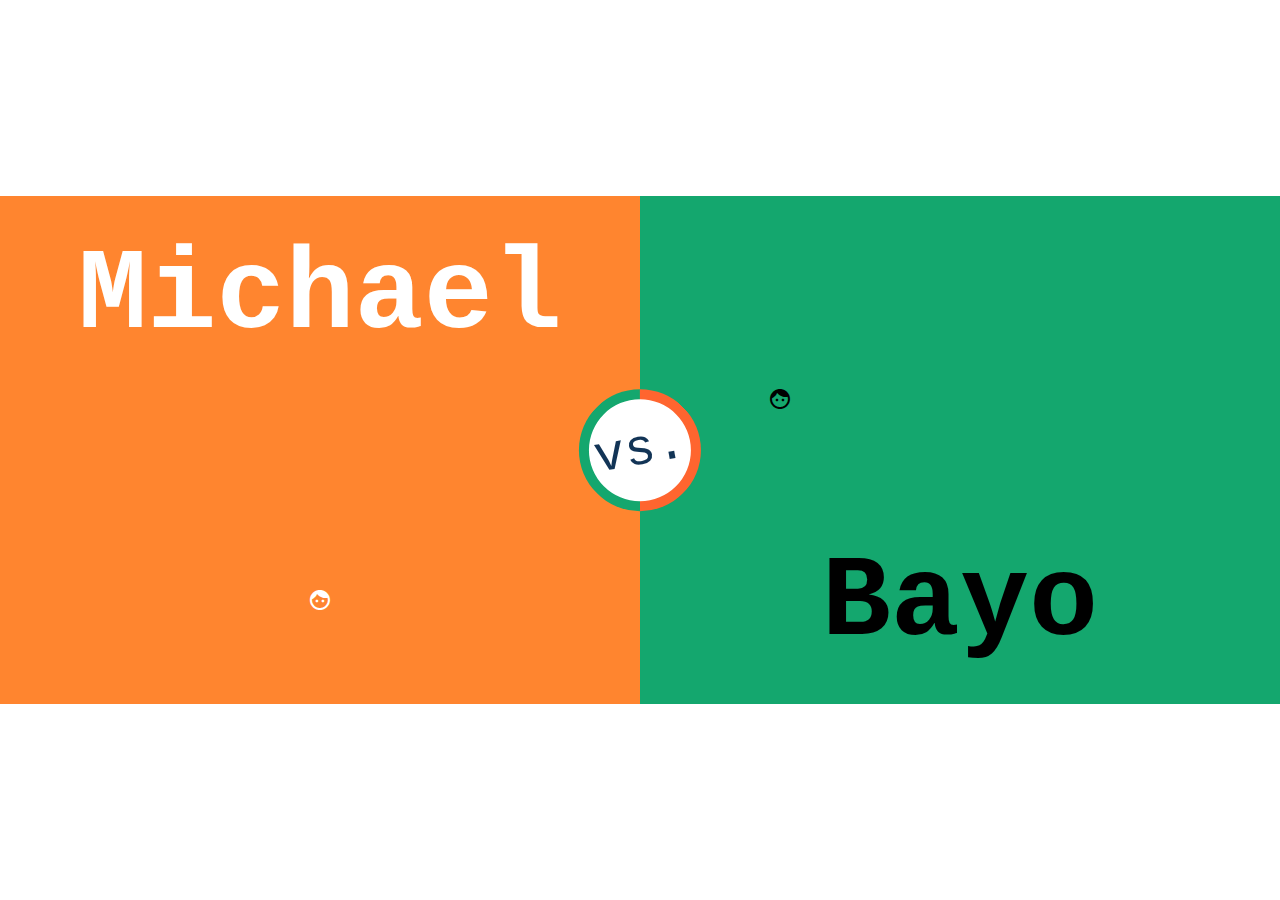
<file: grid.html>
<!DOCTYPE html>
<html lang="en">
  <head>
    <meta charset="UTF-8" />
    <meta http-equiv="X-UA-Compatible" content="IE=edge" />
    <meta name="viewport" content="width=device-width, initial-scale=1.0" />
    <title>CSS GRID TUTORIAL</title>
    <link
      href="https://fonts.googleapis.com/css2?family=Material+Icons+Sharp"
      rel="stylesheet"
    />
    <style>
      .html,
      body {
        height: 100vh;
        margin: 0;
        font-family: "Courier New", Courier, monospace;
      }

      .wrapper {
        height: 100%;
        overflow: hidden;
        display: flex;
        justify-content: center;
        align-items: center;
      }

      .sides {
        position: relative;
        animation: 0.7s customBounce ease 0.4s both;

        display: grid;
        grid-template-columns: 50vw 50vw;
      }

      .wrapper {
        height: 100%;
        overflow: hidden;
        display: flex;
        justify-content: center;
        align-items: center;
      }

      .sides {
        position: relative;
        animation: 0.7s customBounce ease 0.4s both;

        display: grid;
        grid-template-columns: 50vw 50vw;
      }

      @keyframes customBounce {
        0% {
          grid-gap: 100vw;
        }
        12% {
          grid-gap: 90vw;
        }
        24% {
          grid-gap: 57vw;
        }
        36% {
          grid-gap: 3vw;
        }
        54% {
          grid-gap: 25vw;
        }
        74% {
          grid-gap: 2.5vw;
        }
        82% {
          grid-gap: 6.25vw;
        }
        92% {
          grid-gap: 0.7vw;
        }
        96% {
          grid-gap: 1.5vw;
        }
        100% {
          grid-gap: 0;
        }
      }

      .side {
        display: flex;
        flex-direction: column;
        align-items: center;

        font-size: 6vw;
      }

      .do {
        background-color: #ff852f;
        color: #ffffff;
      }

      .missTosin {
        background-color: #14a76e;
        color: #000000;
        flex-direction: column-reverse;
      }

      .name {
        margin: 0.3em;
      }

      .emoji {
        font-size: 3em;
        margin: 0.1em;
      }

      .versus {
        position: absolute;
        width: 8vw;
        height: 8vw;
        background: #ffffff;
        border-radius: 50%;
        left: 0;
        right: 0;
        bottom: 0;
        top: 0;
        margin: auto;
        z-index: 3;
        display: flex;
        align-items: center;
        justify-content: center;
        font-size: 4vw;
        color: #123456;
        border-width: 10px;
        border-style: solid;
        border-color: #14a76e #ff652f #ff652f #14a76e;
        transform: rotate(-45deg);
      }

      .versus span {
        transform: rotate(35deg);
      }
    </style>
  </head>
  <body>
    <div class="wrapper">
      <div class="sides">
        <div class="side do">
          <h2 class="name">Michael</h2>
          <div class="emoji">
            <span class="material-icons-sharp">face</span>
          </div>
        </div>
        <div class="versus">
          <span>vs.</span>
        </div>
        <div class="side missTosin">
          <h2 class="name">Bayo</h2>
          <div class="emoji">
            <span class="material-icons-sharp">face_retouching_off</span>
          </div>
        </div>
      </div>
    </div>
    
  </body>
</html>
</file>
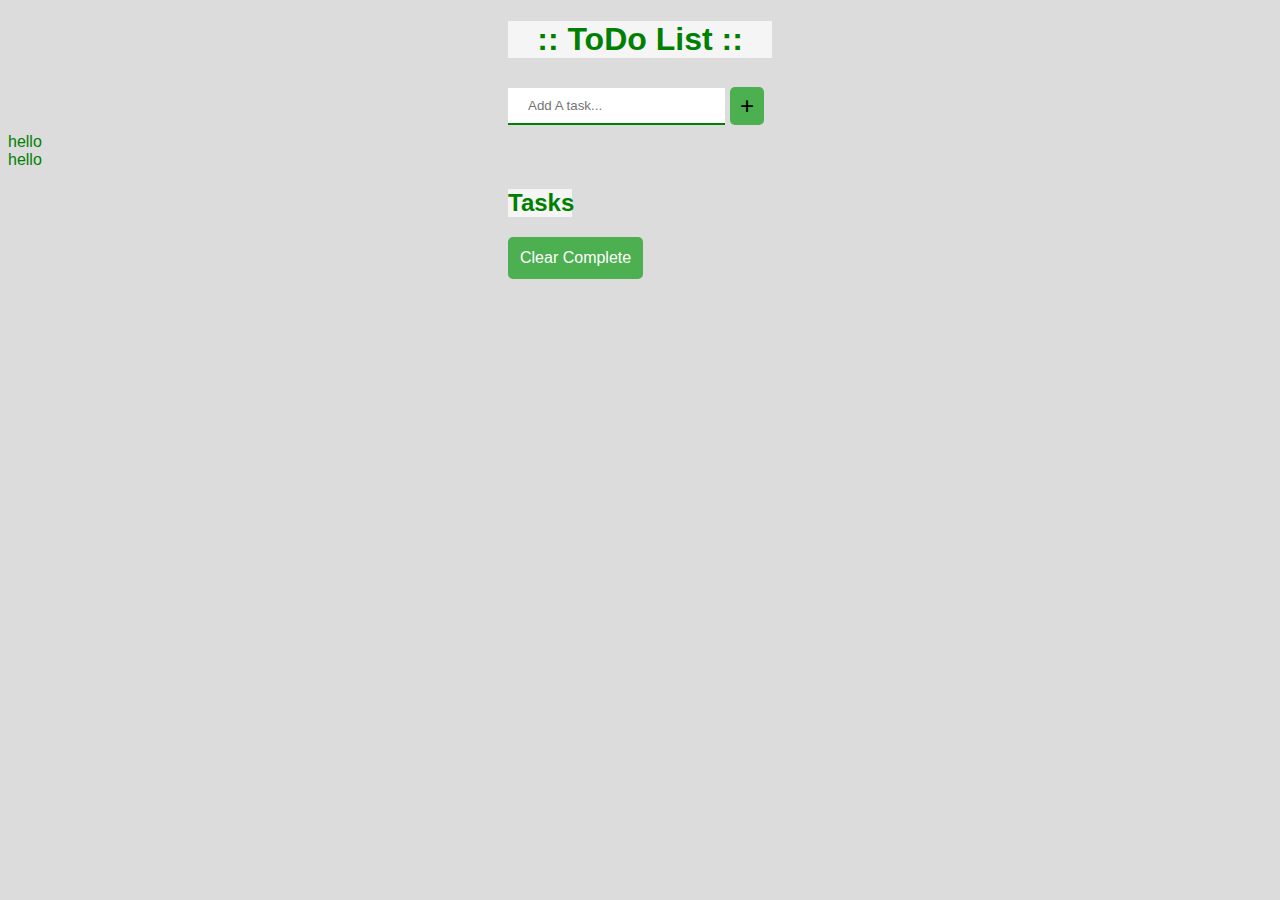
<file: todo.html>
<!DOCTYPE html>
<html lang="en">
  <head>
    <meta charset="UTF-8" />
    <meta http-equiv="X-UA-Compatible" content="IE=edge" />
    <meta name="viewport" content="width=device-width, initial-scale=1.0" />
    <title>ToDo List</title>
    <link rel="stylesheet" href="./css/custom.css" />
  </head>
  <body>
    <div class="wrapper">
      <div class="header">
        <h1>:: ToDo List ::</h1>
      </div>
      <div class="add-task">
        <input type="text" placeholder="Add A task..." id="new-task-input" />
        <button class="add-task-btn">+</button>
      </div>
      <div class="task-list-header">
        <div>hello</div>
        <div>hello</div>
        <h2>Tasks</h2>
        <button class="remove-complete-btn">Clear Complete</button>
      </div>
      <div class="task-list-wrapper">
        <ul class="task-list"></ul>
      </div>
    </div>
    <template id="task-template">
      <li class="task">
        <input type="checkbox" />
        <label for="checkbox">
          <span class="check-mark">&#10004;</span>
          <span class="custom-checkbox"></span>
        </label>
      </li>
    </template>

    <script src="./main.js"></script>
  </body>
</html>
</file>
<file: css/custom.css>
body {
  font-family: "Gill Sans", "Gill Sans MT", Calibri, "Trebuchet MS", sans-serif;
  background: gainsboro;
  color: green;
}

wrapper {
  justify-content: center;
}

h1 {
  text-align: center;
  margin-left: 500px;
  margin-right: 500px;
  background: whitesmoke;
}

.add-task {
  align-items: center;
  display: inline-block;
  margin-left: 500px;
}

input[type=text] {
  width: 100%;
  padding: 10px 20px;
  margin: 8px 0;
  box-sizing: border-box;
  border: none;
  border-bottom: 2px solid green;
}

.add-task-btn {
  background-color: #4CAF50;
  border: none;
  border-radius: 5px;
  font-size: 24px;
  padding: 5px 10px;
  position: absolute;
  margin-left:5px;
  margin-top: 7px;
}

task-list-header {

  background: green;


}

h2 {
  text-align: center;
  background: whitesmoke;
  margin-left: 500px;
  margin-right: 700px;
}

.remove-complete-btn {
  position: absolute;
  background-color: #4CAF50; /* Green */
  border: none;
  color: white;
  padding: 12px 12px;
  text-align: center;
  text-decoration: none;
  display: inline-block;
  font-size: 16px; 
  
  margin-left: 500px;
  border-radius: 5px;
}

.remove-complete-btn:hover {
  color:blue;
  background-color: greenyellow;
  box-shadow: 0 12px 16px 0 rgba(0, 0, 0, 0.24),
    0 17px 50px 0 rgba(0, 0, 0, 0.19);
}
</file>
